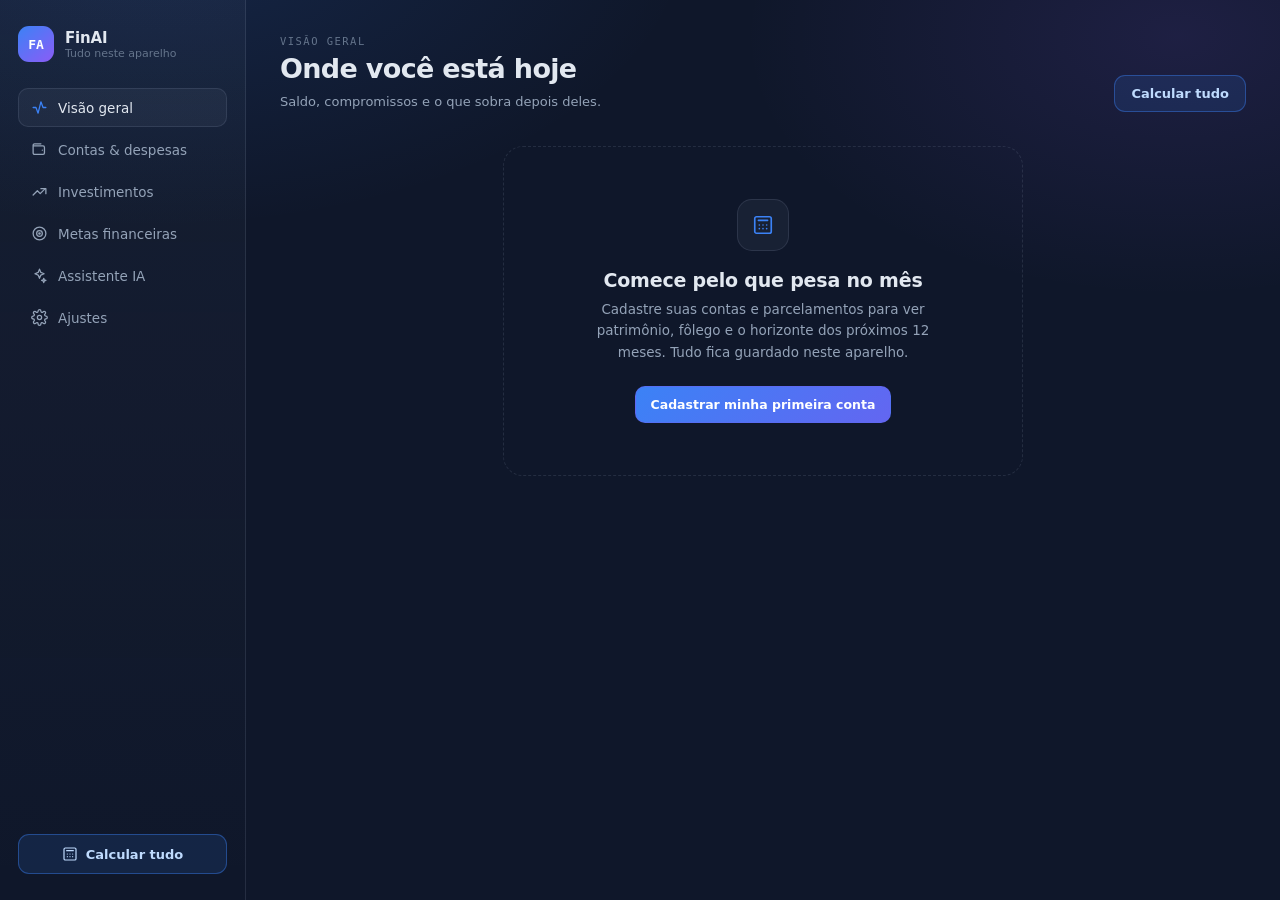
<file: docs/index.html>
<!DOCTYPE html>
<html lang="pt-BR">
<head>
<meta charset="utf-8">
<meta name="viewport" content="width=device-width, initial-scale=1, viewport-fit=cover">
<meta name="theme-color" content="#0F172A">
<meta name="mobile-web-app-capable" content="yes">
<meta name="apple-mobile-web-app-status-bar-style" content="black-translucent">
<title>FinAI · Finanças pessoais</title>
<style>
:root{
  --fundo:#0F172A; --vidro:rgba(148,163,184,.075); --vidro-2:rgba(148,163,184,.035);
  --borda:rgba(148,163,184,.16);
  --mint:#10B981; --azul:#3B82F6; --violeta:#8B5CF6; --rosa:#F43F5E;
  --texto:#E2E8F0; --fraco:#94A3B8; --fraco-2:#64748B;
  --mono:ui-monospace,"SF Mono",Menlo,"Roboto Mono",monospace;
  --sans:system-ui,-apple-system,"Segoe UI",Roboto,sans-serif;
}
*{box-sizing:border-box;-webkit-tap-highlight-color:transparent}
html,body{margin:0;padding:0}
body{
  min-height:100vh; font-family:var(--sans); color:var(--texto); -webkit-font-smoothing:antialiased;
  background:
    radial-gradient(900px 500px at 12% -8%, rgba(59,130,246,.14), transparent 60%),
    radial-gradient(700px 420px at 92% 4%, rgba(139,92,246,.12), transparent 62%),
    var(--fundo);
  background-attachment:fixed;
  display:flex;
}
button,input,textarea,select{font-family:inherit}
button:focus-visible,input:focus-visible,textarea:focus-visible{outline:2px solid var(--azul);outline-offset:2px}

/* nav lateral */
.nav{width:246px;flex:0 0 246px;padding:26px 18px;border-right:1px solid var(--borda);
  background:linear-gradient(180deg,rgba(148,163,184,.05),transparent);display:flex;flex-direction:column;gap:26px;
  position:sticky;top:0;height:100vh}
.marca{display:flex;align-items:center;gap:11px}
.marca-selo{width:36px;height:36px;border-radius:11px;display:grid;place-items:center;
  background:linear-gradient(140deg,var(--azul),var(--violeta));font:600 13px/1 var(--mono);color:#fff}
.marca strong{display:block;font-size:15px;letter-spacing:-.01em}
.marca span{display:block;font-size:11px;color:var(--fraco-2)}
.nav nav{display:flex;flex-direction:column;gap:3px}
.nav-item{display:flex;align-items:center;gap:10px;padding:10px 12px;border-radius:10px;border:1px solid transparent;
  background:none;color:var(--fraco);font:500 13.5px var(--sans);cursor:pointer;text-align:left;transition:background .16s,color .16s}
.nav-item:hover{background:var(--vidro-2);color:var(--texto)}
.nav-item.ativo{background:var(--vidro);border-color:var(--borda);color:var(--texto)}
.nav-item.ativo svg{color:var(--azul)}
.btn-calc{margin-top:auto;display:flex;align-items:center;justify-content:center;gap:8px;padding:11px;
  border-radius:11px;border:1px solid rgba(59,130,246,.42);background:rgba(59,130,246,.13);color:#BFDBFE;
  font:600 13px var(--sans);cursor:pointer}
.btn-calc:hover{background:rgba(59,130,246,.22)}

/* conteúdo */
.conteudo{flex:1;padding:34px 34px 90px;min-width:0}
.topo{display:flex;justify-content:space-between;align-items:flex-end;gap:20px;margin-bottom:26px}
.topo .btn-calc{margin:0;padding:10px 16px}
h1{margin:4px 0 6px;font-size:27px;font-weight:600;letter-spacing:-.025em}
h2{margin:2px 0 0;font-size:15px;font-weight:600;letter-spacing:-.01em}
.eyebrow{margin:0;font:500 10.5px/1.4 var(--mono);text-transform:uppercase;letter-spacing:.14em;color:var(--fraco-2)}
.sub{margin:8px 0 0;font-size:13px;line-height:1.55;color:var(--fraco)}

.grade{display:grid;grid-template-columns:repeat(3,1fr);gap:16px;align-items:start}
.cartao{background:linear-gradient(155deg,var(--vidro),var(--vidro-2));border:1px solid var(--borda);
  border-radius:18px;padding:20px 22px;backdrop-filter:blur(14px)}
.cartao.largo{grid-column:1/-1}
.cartao.destaque{grid-column:span 2}
.cabec-linha{display:flex;justify-content:space-between;align-items:flex-start;gap:16px;margin-bottom:16px}

.numero-gigante{font:600 40px/1.1 var(--mono);letter-spacing:-.035em;margin:10px 0 0;font-variant-numeric:tabular-nums}
.numero-medio{font:600 25px/1.2 var(--mono);letter-spacing:-.03em;margin:8px 0 0;font-variant-numeric:tabular-nums}
.numero-medio small{font-size:12px;letter-spacing:0;color:var(--fraco-2);margin-left:6px;font-weight:500}
.mono{font-family:var(--mono);font-variant-numeric:tabular-nums;font-size:13px}
.mono.forte{font-weight:600;color:var(--texto)}
.mint{color:var(--mint)}.rosa{color:var(--rosa)}.azul{color:var(--azul)}

.fita{display:flex;height:9px;border-radius:99px;overflow:hidden;margin:20px 0 12px;background:rgba(148,163,184,.1)}
.fita-seg{transition:width .7s cubic-bezier(.22,1,.36,1)}
.fita-seg.mint{background:var(--mint)}.fita-seg.azul{background:var(--azul)}.fita-seg.rosa{background:var(--rosa)}
.legenda{display:flex;flex-wrap:wrap;gap:16px;font:400 12px var(--sans);color:var(--fraco)}
.pt{display:inline-block;width:7px;height:7px;border-radius:99px;margin-right:6px}
.pt.mint{background:var(--mint)}.pt.azul{background:var(--azul)}.pt.rosa{background:var(--rosa)}

.horizonte{display:flex;gap:8px;align-items:flex-end;height:180px;margin:6px 0 14px}
.hz-col{flex:1;display:flex;flex-direction:column;align-items:center;height:100%}
.hz-valor{font:500 10px var(--mono);color:var(--fraco-2);height:14px}
.hz-trilho{flex:1;width:100%;display:flex;align-items:flex-end;background:rgba(148,163,184,.06);border-radius:7px 7px 3px 3px}
.hz-barra{width:100%;border-radius:7px 7px 3px 3px;min-height:2px;transform-origin:bottom;
  background:linear-gradient(180deg,rgba(59,130,246,.95),rgba(139,92,246,.55));animation:sobe .6s cubic-bezier(.22,1,.36,1) backwards}
@keyframes sobe{from{transform:scaleY(0)}to{transform:scaleY(1)}}
.hz-rot{font:400 10px var(--mono);color:var(--fraco-2);margin-top:8px}
.tag{font:500 10.5px var(--mono);text-transform:uppercase;letter-spacing:.1em;color:var(--fraco);
  border:1px solid var(--borda);padding:5px 9px;border-radius:99px;white-space:nowrap}

.trilho{height:7px;border-radius:99px;background:rgba(148,163,184,.12);overflow:hidden;margin:10px 0}
.trilho.fino{height:5px}
.preenche{height:100%;border-radius:99px;transition:width .55s cubic-bezier(.22,1,.36,1)}
.preenche.violeta{background:linear-gradient(90deg,var(--violeta),#A78BFA)}
.preenche.azul{background:linear-gradient(90deg,var(--azul),#60A5FA)}

.lista-metas{display:flex;flex-direction:column;gap:14px;margin-top:14px}
.meta-cab{display:flex;justify-content:space-between;align-items:center;gap:12px;font-size:13.5px}
.meta-cab em{color:var(--fraco-2);font-style:normal}
.folego.alerta{border-color:rgba(244,63,94,.35)}
.aviso{display:flex;align-items:center;gap:8px;margin-top:14px;padding:9px 11px;border-radius:10px;
  background:rgba(244,63,94,.1);border:1px solid rgba(244,63,94,.28);color:#FDA4AF;font-size:12.5px}
.aviso svg{flex:0 0 auto}
.ok{background:rgba(16,185,129,.1);border-color:rgba(16,185,129,.28);color:#6EE7B7}

.lista-contas{display:flex;flex-direction:column;gap:2px;margin:16px 0}
.conta-linha{display:grid;grid-template-columns:30px 1fr auto 28px;align-items:center;gap:10px;padding:9px 0;
  border-bottom:1px solid rgba(148,163,184,.09)}
.conta-ico{width:30px;height:30px;border-radius:9px;display:grid;place-items:center;background:var(--vidro);color:var(--fraco)}
.conta-txt strong{display:block;font-size:13.5px;font-weight:500}
.conta-txt span{font-size:11.5px;color:var(--fraco-2)}
.tabela{display:flex;flex-direction:column;gap:12px}
.despesa{border:1px solid var(--borda);border-radius:14px;padding:15px 16px;background:var(--vidro-2)}
.despesa-topo{display:flex;justify-content:space-between;align-items:flex-start;gap:14px}
.despesa-topo strong{font-size:14px;font-weight:500}
.categoria{display:block;font:400 11.5px var(--sans);color:var(--fraco-2);margin-top:2px}
.despesa-valor{text-align:right}
.despesa-valor em{display:block;font:400 10.5px var(--sans);font-style:normal;color:var(--fraco-2);margin-top:2px}
.despesa-meta{display:flex;align-items:center;gap:12px;font-size:12px;color:var(--fraco);flex-wrap:wrap}
.stepper{margin-left:auto;display:flex;gap:4px}
.stepper button{width:28px;height:28px;border-radius:8px;border:1px solid var(--borda);background:var(--vidro);
  color:var(--fraco);cursor:pointer;display:grid;place-items:center;font-size:14px;line-height:1}
.stepper button:hover{color:var(--mint);border-color:rgba(16,185,129,.4)}
.docs{display:flex;flex-wrap:wrap;align-items:center;gap:7px;margin-top:13px}
.chip{display:inline-flex;align-items:center;gap:6px;padding:6px 10px;border-radius:99px;cursor:pointer;
  border:1px solid var(--borda);background:var(--vidro);color:var(--fraco);font:400 11.5px var(--sans)}
.chip:hover{color:var(--texto)}
.chip.anexar{border-style:dashed}
.chip input{display:none}
.chip-x{color:var(--fraco-2);font-size:15px;line-height:1;padding:0 2px}
.chip-x:hover{color:var(--rosa)}
.icone{background:none;border:none;color:var(--fraco-2);cursor:pointer;padding:6px;border-radius:7px;display:inline-grid;place-items:center}
.icone:hover{color:var(--rosa);background:rgba(244,63,94,.1)}
.icone.recuo{margin-left:auto}
.inv-linha,.sug-linha{display:grid;grid-template-columns:1fr auto auto 30px;align-items:center;gap:12px;
  padding:12px 14px;border:1px solid var(--borda);border-radius:12px;background:var(--vidro-2)}
.inv-linha strong,.sug-linha strong{font-size:13.5px;font-weight:500}
.pill{padding:3px 9px;border-radius:99px;font-size:12px}
.pill.up{background:rgba(16,185,129,.13);color:var(--mint)}
.pill.down{background:rgba(244,63,94,.13);color:var(--rosa)}
.meta-card{border:1px solid var(--borda);border-radius:14px;padding:16px;background:var(--vidro-2)}
.meta-rodape{display:flex;gap:16px;align-items:center;font-size:12px;color:var(--fraco);flex-wrap:wrap}
.aporte{display:flex;align-items:center;gap:10px;margin-top:12px}
.aporte input{width:130px}
.dica{font-size:11px;color:var(--fraco-2)}

input,textarea{background:rgba(15,23,42,.55);border:1px solid var(--borda);border-radius:10px;
  padding:10px 11px;color:var(--texto);font:400 13px var(--sans);width:100%}
input::placeholder,textarea::placeholder{color:var(--fraco-2)}
.form-inline{display:grid;grid-template-columns:1.4fr 1fr 1fr auto;gap:8px;margin-top:14px}
.form-inline.quatro{grid-template-columns:1.3fr 1fr 1fr 1fr auto}
.campos{display:grid;grid-template-columns:1fr 1fr;gap:13px}
.campo{display:flex;flex-direction:column;gap:6px}
.campo span{font:500 10.5px var(--mono);text-transform:uppercase;letter-spacing:.12em;color:var(--fraco-2)}
.campo em{font:400 11px var(--sans);font-style:normal;color:var(--fraco-2)}
.campo.cheio{grid-column:1/-1}
.btn-primario,.btn-secundario{display:inline-flex;align-items:center;justify-content:center;gap:7px;
  padding:10px 15px;border-radius:10px;font:600 12.5px var(--sans);cursor:pointer;white-space:nowrap;text-decoration:none}
.btn-primario{background:linear-gradient(135deg,var(--azul),#6366F1);border:1px solid rgba(99,102,241,.6);color:#fff}
.btn-primario:hover{filter:brightness(1.1)}
.btn-primario:disabled,.btn-secundario:disabled{opacity:.55;cursor:default;filter:none}
.btn-secundario{background:var(--vidro);border:1px solid var(--borda);color:var(--texto)}
.btn-secundario:hover{background:rgba(148,163,184,.14)}
.btn-perigo{background:rgba(244,63,94,.12);border:1px solid rgba(244,63,94,.35);color:#FDA4AF}
.link{background:none;border:none;color:var(--azul);font:500 12.5px var(--sans);cursor:pointer;padding:0;
  margin-top:12px;display:inline-flex;align-items:center;gap:5px}
.mini-stats{display:flex;gap:26px;margin-top:18px}
.mini-stats span{display:block;margin-bottom:4px}

.nota{min-height:130px;margin-top:14px;resize:vertical;line-height:1.6}
.acoes-ia{display:flex;flex-wrap:wrap;gap:9px;margin-top:13px}
.analise{border-color:rgba(59,130,246,.3)}
.md h3{font-size:14.5px;margin:16px 0 6px;letter-spacing:-.01em}
.md h4{font-size:13px;margin:14px 0 5px;color:var(--fraco)}
.md p{font-size:13.5px;line-height:1.62;color:#CBD5E1;margin:8px 0}
.md ul{margin:8px 0;padding-left:18px}
.md li{font-size:13.5px;line-height:1.6;color:#CBD5E1;margin:5px 0}
.md strong{color:var(--texto)}
.md code{font-family:var(--mono);font-size:12.5px;background:rgba(148,163,184,.12);padding:1px 5px;border-radius:5px}

.overlay{position:fixed;inset:0;background:rgba(2,6,23,.72);backdrop-filter:blur(4px);
  display:grid;place-items:center;padding:20px;z-index:60}
.modal{width:min(580px,100%);max-height:86vh;overflow:auto;background:#111C33;border:1px solid var(--borda);
  border-radius:18px;padding:22px}
.modal-topo{display:flex;justify-content:space-between;align-items:center;margin-bottom:18px}
.modal-topo h3{margin:0;font-size:16px;font-weight:600;letter-spacing:-.01em}
.modal-acoes{display:flex;justify-content:flex-end;gap:9px;margin-top:20px}
.bal-linha{display:flex;justify-content:space-between;padding:11px 0;border-bottom:1px solid rgba(148,163,184,.1);
  font-size:13.5px;color:var(--fraco)}
.bal-total{display:flex;justify-content:space-between;align-items:center;padding:16px 0 12px;font-size:14px}
.bal-total strong{font-size:22px;font-family:var(--mono);letter-spacing:-.03em}
.bal-notas{border-top:1px solid rgba(148,163,184,.1);padding-top:12px;display:flex;flex-direction:column;gap:6px}
.bal-notas p{margin:0;font-size:12.5px;color:var(--fraco)}
.doc-preview{width:100%;border-radius:12px;display:block}
.doc-pdf{display:flex;flex-direction:column;align-items:center;gap:12px;padding:26px;color:var(--fraco);text-align:center}

.vazio{border:1px dashed var(--borda);border-radius:20px;padding:52px 26px;text-align:center;max-width:520px;margin:34px auto}
.vazio-selo{width:52px;height:52px;border-radius:15px;display:grid;place-items:center;margin:0 auto 18px;
  background:var(--vidro);border:1px solid var(--borda);color:var(--azul)}
.vazio h2{font-size:19px;margin-bottom:8px}
.vazio p{font-size:13.5px;color:var(--fraco);line-height:1.6;margin:0 auto;max-width:380px}
.vazio-acoes{display:flex;gap:10px;justify-content:center;flex-wrap:wrap;margin-top:22px}
.toast{position:fixed;bottom:86px;left:50%;transform:translateX(-50%);background:#111C33;border:1px solid var(--borda);
  padding:11px 18px;border-radius:12px;font-size:13px;z-index:70;box-shadow:0 12px 34px rgba(0,0,0,.5);max-width:88vw;text-align:center}
.girar{animation:girar 1s linear infinite}
@keyframes girar{to{transform:rotate(360deg)}}
.pasta-status{display:flex;align-items:center;gap:10px;padding:12px 14px;border-radius:12px;background:var(--vidro-2);
  border:1px solid var(--borda);margin-top:14px;font-size:12.5px;color:var(--fraco);flex-wrap:wrap}
.pasta-status strong{color:var(--texto);font-family:var(--mono);font-size:12.5px}

.tabbar{display:none}
@media (max-width:980px){
  .grade{grid-template-columns:1fr 1fr}
  .cartao.destaque{grid-column:1/-1}
  .form-inline,.form-inline.quatro{grid-template-columns:1fr 1fr}
}
@media (max-width:720px){
  body{flex-direction:column}
  .nav{display:none}
  .conteudo{padding:20px 15px calc(96px + env(safe-area-inset-bottom))}
  .grade{grid-template-columns:1fr}
  .campos{grid-template-columns:1fr}
  .form-inline,.form-inline.quatro{grid-template-columns:1fr}
  h1{font-size:22px}
  .numero-gigante{font-size:31px}
  .mobile-hide{display:none}
  .horizonte{height:150px;gap:5px}
  .hz-valor{display:none}
  .inv-linha,.sug-linha{grid-template-columns:1fr auto;row-gap:8px}
  .tabbar{display:flex;position:fixed;bottom:0;left:0;right:0;z-index:50;background:rgba(11,17,32,.94);
    backdrop-filter:blur(14px);border-top:1px solid var(--borda);padding:9px 6px calc(12px + env(safe-area-inset-bottom))}
  .tabbar button{flex:1;background:none;border:none;color:var(--fraco-2);padding:8px;cursor:pointer}
  .tabbar button.ativo{color:var(--azul)}
}
@media (prefers-reduced-motion:reduce){*{animation:none !important;transition:none !important}}
</style>
</head>
<body>
<aside class="nav">
  <div class="marca">
    <div class="marca-selo">FA</div>
    <div><strong>FinAI</strong><span>Tudo neste aparelho</span></div>
  </div>
  <nav id="menu"></nav>
  <button class="btn-calc" data-act="balanco">${''}</button>
</aside>
<main class="conteudo">
  <header class="topo">
    <div>
      <p class="eyebrow" id="eyebrow"></p>
      <h1 id="titulo"></h1>
      <p class="sub" id="subtitulo"></p>
    </div>
    <button class="btn-calc mobile-hide" data-act="balanco">Calcular tudo</button>
  </header>
  <div id="painel"></div>
</main>
<nav class="tabbar" id="tabbar"></nav>
<div id="modais"></div>
<div id="toasts"></div>

<script>
/* =================================================================
   FinAI — app local. Nenhum dado sai deste aparelho, exceto o texto
   enviado à IA quando você aperta "Analisar" (e só se configurar uma chave).
   ================================================================= */

/* ---------- ícones ---------- */
const ICONES = {
  visao:'M3 12h4l3 8 4-16 3 8h4',
  contas:'M3 7h14a2 2 0 0 1 2 2v8a2 2 0 0 1-2 2H5a2 2 0 0 1-2-2V7zm0 0V6a2 2 0 0 1 2-2h9M16 13h.01',
  inv:'M3 17l6-6 4 4 7-7M14 8h7v7',
  metas:'M12 21a9 9 0 1 0 0-18 9 9 0 0 0 0 18zm0-5a4 4 0 1 0 0-8 4 4 0 0 0 0 8zm0-3a1 1 0 1 0 0-2 1 1 0 0 0 0 2z',
  ia:'M12 3l1.9 4.6L18.5 9.5l-4.6 1.9L12 16l-1.9-4.6L5.5 9.5l4.6-1.9L12 3zM18 16l.8 2.2L21 19l-2.2.8L18 22l-.8-2.2L15 19l2.2-.8L18 16z',
  cfg:'M12 15a3 3 0 1 0 0-6 3 3 0 0 0 0 6zM19.4 15a1.7 1.7 0 0 0 .3 1.9l.1.1a2 2 0 1 1-2.8 2.8l-.1-.1a1.7 1.7 0 0 0-2.9 1.2v.1a2 2 0 1 1-4 0v-.2a1.7 1.7 0 0 0-2.9-1.1l-.1.1a2 2 0 1 1-2.8-2.8l.1-.1a1.7 1.7 0 0 0-1.2-2.9H3a2 2 0 1 1 0-4h.2a1.7 1.7 0 0 0 1.1-2.9l-.1-.1a2 2 0 1 1 2.8-2.8l.1.1a1.7 1.7 0 0 0 2.9-1.2V3a2 2 0 1 1 4 0v.2a1.7 1.7 0 0 0 2.9 1.1l.1-.1a2 2 0 1 1 2.8 2.8l-.1.1a1.7 1.7 0 0 0 1.2 2.9H21a2 2 0 1 1 0 4h-.2a1.7 1.7 0 0 0-1.4 1z',
  mais:'M12 5v14M5 12h14',
  lixo:'M4 7h16M10 11v6M14 11v6M5 7l1 13h12l1-13M9 7V4h6v3',
  clipe:'M21 12.8l-8.5 8.4a5 5 0 0 1-7-7l8.4-8.5a3.3 3.3 0 1 1 4.7 4.7l-8.5 8.4a1.7 1.7 0 0 1-2.3-2.3l7.8-7.8',
  check:'M4 12l5 5L20 6',
  x:'M6 6l12 12M18 6L6 18',
  banco:'M3 10h18M5 10v9M19 10v9M9 10v9M15 10v9M3 19h18M12 3l9 5H3l9-5z',
  arquivo:'M14 3H7a2 2 0 0 0-2 2v14a2 2 0 0 0 2 2h10a2 2 0 0 0 2-2V8l-5-5zm0 0v5h5',
  pasta:'M3 7a2 2 0 0 1 2-2h4l2 2h8a2 2 0 0 1 2 2v9a2 2 0 0 1-2 2H5a2 2 0 0 1-2-2V7z',
  alerta:'M12 9v4m0 4h.01M10.3 3.9L1.8 18a2 2 0 0 0 1.7 3h17a2 2 0 0 0 1.7-3L13.7 3.9a2 2 0 0 0-3.4 0z',
  calc:'M5 3h14a2 2 0 0 1 2 2v14a2 2 0 0 1-2 2H5a2 2 0 0 1-2-2V5a2 2 0 0 1 2-2zm2 4h10M8 12h.01M12 12h.01M16 12h.01M8 16h.01M12 16h.01M16 16h.01',
  seta:'M5 12h14M13 6l6 6-6 6',
  baixar:'M12 3v12m0 0l-4-4m4 4l4-4M4 19h16'
};
const ico = (n,s=16)=>'<svg width="'+s+'" height="'+s+'" viewBox="0 0 24 24" fill="none" stroke="currentColor" stroke-width="1.8" stroke-linecap="round" stroke-linejoin="round">'+ICONES[n].split('M').filter(Boolean).map(d=>'<path d="M'+d+'"/>').join('')+'</svg>';

/* ---------- utilidades ---------- */
const esc = s => String(s??'').replace(/[&<>"']/g,c=>({'&':'&amp;','<':'&lt;','>':'&gt;','"':'&quot;',"'":'&#39;'}[c]));
const brl = n => (Number(n)||0).toLocaleString('pt-BR',{style:'currency',currency:'BRL'});
const brlCurto = n => { const v=Number(n)||0; return Math.abs(v)>=1000 ? 'R$ '+(v/1000).toFixed(1).replace('.',',')+'k' : 'R$ '+v.toFixed(0); };
const uid = () => Date.now().toString(36)+Math.random().toString(36).slice(2,7);
const num = v => { if(typeof v==='number') return v; const s=String(v??'').replace(/\./g,'').replace(',','.').replace(/[^\d.-]/g,''); const n=parseFloat(s); return isNaN(n)?0:n; };
const hojeMes = () => { const d=new Date(); return d.getFullYear()+'-'+String(d.getMonth()+1).padStart(2,'0'); };
const mesIdx = ym => { const [a,m]=String(ym||hojeMes()).split('-').map(Number); return a*12+(m-1); };
const rotMes = i => ['jan','fev','mar','abr','mai','jun','jul','ago','set','out','nov','dez'][i%12]+'/'+String(Math.floor(i/12)).slice(2);

/* ---------- IndexedDB (armazenamento do aparelho) ---------- */
const IDB = {
  db:null,
  abrir(){
    return new Promise((ok,err)=>{
      const r = indexedDB.open('finai',1);
      r.onupgradeneeded = e => { const d=e.target.result; if(!d.objectStoreNames.contains('kv')) d.createObjectStore('kv'); if(!d.objectStoreNames.contains('docs')) d.createObjectStore('docs'); };
      r.onsuccess = e => { IDB.db=e.target.result; ok(); };
      r.onerror = () => err(new Error('Não foi possível abrir o armazenamento do aparelho'));
    });
  },
  op(loja,modo,fn){
    return new Promise((ok,err)=>{
      const t = IDB.db.transaction(loja,modo); const s = t.objectStore(loja); const req = fn(s);
      req.onsuccess = () => ok(req.result); req.onerror = () => err(req.error);
    });
  },
  get:(l,k)=>IDB.op(l,'readonly',s=>s.get(k)),
  set:(l,k,v)=>IDB.op(l,'readwrite',s=>s.put(v,k)),
  del:(l,k)=>IDB.op(l,'readwrite',s=>s.delete(k)),
  limpar:l=>IDB.op(l,'readwrite',s=>s.clear())
};

/* ---------- estado ---------- */
/* ATENÇÃO: a chave abaixo está legível para qualquer pessoa que abra este arquivo
   ou o código-fonte da página. Só mantenha assim enquanto o arquivo ficar restrito
   ao seu aparelho. Ao publicar em qualquer URL pública, apague esta linha e use o
   campo "Proxy" em Ajustes. */
const CHAVE_PADRAO = 'REMOVED_API_KEY';

let S = { contas:[], despesas:[], investimentos:[], metas:[], nota:'', analises:[],
          cfg:{ endpoint:'https://api.groq.com/openai/v1/chat/completions', modelo:'llama-3.3-70b-versatile', chave:CHAVE_PADRAO } };
let vista = 'visao';
let pasta = null;          // FileSystemDirectoryHandle
let pastaOk = false;
let salvarTimer = null;

const salvar = () => { clearTimeout(salvarTimer); salvarTimer = setTimeout(()=>IDB.set('kv','dados',JSON.parse(JSON.stringify(S))),350); };
const mutar = fn => { fn(S); salvar(); render(); };

/* ---------- cálculos ---------- */
function calcular(){
  const saldo = S.contas.reduce((a,c)=>a+num(c.saldo),0);
  const atual = S.investimentos.reduce((a,i)=>a+num(i.atual),0);
  const aplicado = S.investimentos.reduce((a,i)=>a+num(i.aplicado),0);
  let divida=0, mensal=0;
  S.despesas.forEach(d=>{
    const vp=num(d.valorParcela), t=+d.parcelasTotal||0, p=+d.parcelasPagas||0;
    if(t>0){ divida += vp*Math.max(0,t-p); if(p<t) mensal+=vp; } else mensal+=vp;
  });
  const base = mesIdx(hojeMes());
  const horizonte = Array.from({length:12},(_,k)=>{
    const alvo=base+k; let v=0;
    S.despesas.forEach(d=>{
      const vp=num(d.valorParcela), t=+d.parcelasTotal||0, p=+d.parcelasPagas||0;
      if(t>0){ const n = alvo - mesIdx(d.primeira) + 1; if(n>p && n<=t) v+=vp; } else v+=vp;
    });
    return {rot:rotMes(alvo), valor:v};
  });
  return { saldo, atual, aplicado, rendimento:atual-aplicado, divida, mensal, horizonte,
           patrimonio:saldo+atual-divida, folego: mensal>0 ? saldo/mensal : null,
           metaAlvo:S.metas.reduce((a,m)=>a+num(m.alvo),0), metaAcum:S.metas.reduce((a,m)=>a+num(m.acumulado),0) };
}

/* ---------- pasta de comprovantes ---------- */
const suportaPasta = () => typeof window.showDirectoryPicker === 'function';

async function escolherPasta(){
  if(!suportaPasta()){ avisar('Este navegador não permite escolher pasta. Os comprovantes ficam guardados dentro do app, no aparelho.'); return; }
  try{
    const h = await window.showDirectoryPicker({ mode:'readwrite', id:'finai-comprovantes' });
    pasta = h; pastaOk = true;
    await IDB.set('kv','pasta',h);
    avisar('Pasta conectada: '+h.name); render();
  }catch(e){ if(e.name!=='AbortError') avisar('Não foi possível abrir a pasta.'); }
}
async function reconectarPasta(){
  if(!pasta) return false;
  const p = await pasta.requestPermission({mode:'readwrite'});
  pastaOk = p==='granted';
  if(pastaOk) avisar('Pasta reconectada'); render();
  return pastaOk;
}
async function recuperarPasta(){
  try{
    const h = await IDB.get('kv','pasta');
    if(!h) return;
    pasta = h;
    pastaOk = (await h.queryPermission({mode:'readwrite'})) === 'granted';
  }catch(e){}
}
async function gravarNaPasta(nome, blob){
  const fh = await pasta.getFileHandle(nome,{create:true});
  const w = await fh.createWritable();
  await w.write(blob); await w.close();
}

/* ---------- comprovantes ---------- */
async function anexar(despesaId, file){
  if(!file) return;
  if(file.size > 8*1024*1024){ avisar('Arquivo acima de 8 MB. Comprima antes de anexar.'); return; }
  const id = uid();
  const ext = (file.name.match(/\.[a-z0-9]+$/i)||[''])[0] || (file.type==='application/pdf'?'.pdf':'.jpg');
  const limpo = (S.despesas.find(d=>d.id===despesaId)?.nome||'comprovante').toLowerCase().normalize('NFD').replace(/[\u0300-\u036f]/g,'').replace(/[^a-z0-9]+/g,'-').slice(0,28);
  const nomeArq = limpo+'-'+new Date().toISOString().slice(0,10)+'-'+id.slice(-4)+ext;
  let onde = 'app';
  try{
    if(pasta && pastaOk){ await gravarNaPasta(nomeArq, file); onde='pasta'; }
    else { await IDB.set('docs', id, file); }
  }catch(e){ await IDB.set('docs', id, file); onde='app'; avisar('Não consegui gravar na pasta. Guardei dentro do app.'); }
  mutar(s=>{ const d = s.despesas.find(x=>x.id===despesaId); d.docs=d.docs||[]; d.docs.push({id, nome:file.name, arquivo:nomeArq, tipo:file.type, onde}); });
  avisar(onde==='pasta' ? 'Salvo na pasta como '+nomeArq : 'Comprovante salvo no aparelho');
}
async function abrirDoc(despesaId, docId){
  const d = S.despesas.find(x=>x.id===despesaId); const f = (d.docs||[]).find(x=>x.id===docId);
  let blob = null;
  try{
    if(f.onde==='pasta'){
      if(!pastaOk && !(await reconectarPasta())) { avisar('Reconecte a pasta em Ajustes para ver este arquivo.'); return; }
      blob = await (await pasta.getFileHandle(f.arquivo)).getFile();
    } else blob = await IDB.get('docs', f.id);
  }catch(e){ avisar('Arquivo não encontrado. Ele pode ter sido movido ou renomeado na pasta.'); return; }
  if(!blob){ avisar('Arquivo não encontrado.'); return; }
  const url = URL.createObjectURL(blob);
  modal(esc(f.nome), (f.tipo||'').startsWith('image/')
    ? '<img class="doc-preview" src="'+url+'" alt="">'
    : '<div class="doc-pdf">'+ico('arquivo',30)+'<p>Comprovante em PDF.</p><a class="btn-secundario" href="'+url+'" download="'+esc(f.nome)+'">'+ico('baixar',14)+' Abrir / baixar</a></div>');
}
async function removerDoc(despesaId, docId){
  const d = S.despesas.find(x=>x.id===despesaId); const f=(d.docs||[]).find(x=>x.id===docId);
  try{ if(f.onde==='pasta' && pasta && pastaOk) await pasta.removeEntry(f.arquivo); else await IDB.del('docs', f.id); }catch(e){}
  mutar(s=>{ const x=s.despesas.find(y=>y.id===despesaId); x.docs=(x.docs||[]).filter(y=>y.id!==docId); });
}

/* ---------- backup ---------- */
async function exportarBackup(){
  const dados = JSON.stringify({versao:1, exportadoEm:new Date().toISOString(), dados:{...S, cfg:{...S.cfg, chave:''}}}, null, 2);
  const blob = new Blob([dados],{type:'application/json'});
  const nome = 'finai-backup-'+new Date().toISOString().slice(0,10)+'.json';
  if(pasta && pastaOk){ try{ await gravarNaPasta(nome, blob); avisar('Backup gravado na pasta'); return; }catch(e){} }
  const a = document.createElement('a'); a.href=URL.createObjectURL(blob); a.download=nome; a.click();
  avisar('Backup baixado');
}
async function importarBackup(file){
  try{
    const txt = await file.text(); const j = JSON.parse(txt);
    const d = j.dados||j;
    S = { ...S, ...d, cfg:{...S.cfg, ...(d.cfg||{}), chave:S.cfg.chave} };
    salvar(); render(); avisar('Backup restaurado');
  }catch(e){ avisar('Arquivo de backup inválido'); }
}

/* ---------- IA ---------- */
const SYSTEM_FINAI = `Você é o FinAI, um assistente financeiro pessoal de elite.
Sua missão é analisar as anotações do usuário, comparar com o saldo de contas, parcelas pendentes e investimentos cadastrados, e fornecer conselhos práticos e diretos.

Diretrizes:
1. Identifique riscos de endividamento baseado nas parcelas restantes.
2. Sugira a categoria e impacto financeiro ao identificar novos gastos em texto.
3. Forneça dicas estratégicas de realocação de lucros.
4. Responda em Markdown claro e estruturado, em português do Brasil.
Seja específico com números. Não invente dados fora do resumo enviado. Máximo 400 palavras.`;

async function ia(system, user){
  const c = S.cfg;
  if(!c.chave) throw new Error('Configure a chave da IA em Ajustes.');
  const r = await fetch(c.endpoint,{method:'POST',
    headers:{'Content-Type':'application/json','Authorization':'Bearer '+c.chave},
    body:JSON.stringify({
      model:c.modelo, temperature:0.3, max_tokens:1200,
      messages:[{role:'system',content:system},{role:'user',content:user}]
    })});
  if(!r.ok) throw new Error('A IA respondeu com erro '+r.status+(r.status===401?' — chave inválida.':''));
  const j = await r.json();
  const txt = j?.choices?.[0]?.message?.content ?? j?.resposta ?? j?.output ?? j?.text;
  if(!txt) throw new Error('Resposta da IA em formato inesperado.');
  return String(txt).trim();
}
function resumoParaIA(c){
  return JSON.stringify({
    saldoEmConta:c.saldo, compromissoMensal:c.mensal, totalAindaAPagar:c.divida,
    mesesDeFolego: c.folego===null?null:+c.folego.toFixed(1),
    investimentos:S.investimentos.map(i=>({nome:i.nome,tipo:i.tipo,aplicado:num(i.aplicado),atual:num(i.atual)})),
    parcelamentos:S.despesas.map(d=>({nome:d.nome,categoria:d.categoria,valorParcela:num(d.valorParcela),pagas:+d.parcelasPagas||0,total:+d.parcelasTotal||0})),
    metas:S.metas.map(m=>({nome:m.nome,alvo:num(m.alvo),acumulado:num(m.acumulado),prazo:m.prazo})),
    proximos12Meses:c.horizonte.map(h=>({mes:h.rot,comprometido:+h.valor.toFixed(2)}))
  },null,1);
}
function markdown(t){
  const linhas = esc(t).split('\n'); let out=[], li=[];
  const fecha=()=>{ if(li.length){ out.push('<ul>'+li.map(x=>'<li>'+x+'</li>').join('')+'</ul>'); li=[]; } };
  const inl = s => s.replace(/\*\*([^*]+)\*\*/g,'<strong>$1</strong>').replace(/`([^`]+)`/g,'<code>$1</code>');
  linhas.forEach(l=>{ const t2=l.trim();
    if(/^#{1,6}\s/.test(t2)){ fecha(); const n=t2.match(/^#+/)[0].length; const T=n<=2?'h3':'h4'; out.push('<'+T+'>'+inl(t2.replace(/^#+\s/,''))+'</'+T+'>'); }
    else if(/^[-*•]\s/.test(t2)) li.push(inl(t2.replace(/^[-*•]\s/,'')));
    else if(/^\d+[.)]\s/.test(t2)) li.push(inl(t2.replace(/^\d+[.)]\s/,'')));
    else if(!t2) fecha();
    else { fecha(); out.push('<p>'+inl(t2)+'</p>'); }
  });
  fecha(); return '<div class="md">'+out.join('')+'</div>';
}

/* ---------- interface: avisos e modais ---------- */
function avisar(msg){
  const d=document.createElement('div'); d.className='toast'; d.textContent=msg;
  document.getElementById('toasts').appendChild(d);
  setTimeout(()=>d.remove(),3200);
}
function modal(titulo, corpo, acoes){
  document.getElementById('modais').innerHTML =
    '<div class="overlay" data-act="fechar-modal"><div class="modal" data-stop><div class="modal-topo"><h3>'+titulo+
    '</h3><button class="icone" data-act="fechar-modal">'+ico('x')+'</button></div>'+corpo+
    (acoes?'<div class="modal-acoes">'+acoes+'</div>':'')+'</div></div>';
}
const fecharModal = () => document.getElementById('modais').innerHTML='';

/* ---------- telas ---------- */
const TELAS = {
  visao:{nome:'Visão geral',icone:'visao',titulo:'Onde você está hoje',sub:'Saldo, compromissos e o que sobra depois deles.'},
  contas:{nome:'Contas & despesas',icone:'contas',titulo:'Contas & despesas',sub:'Saldos, parcelamentos em aberto e comprovantes.'},
  inv:{nome:'Investimentos',icone:'inv',titulo:'Investimentos',sub:'Quanto entrou, quanto vale hoje, quanto rendeu.'},
  metas:{nome:'Metas financeiras',icone:'metas',titulo:'Metas financeiras',sub:'O que você está construindo e o quanto falta.'},
  ia:{nome:'Assistente IA',icone:'ia',titulo:'Assistente IA',sub:'Escreva o que aconteceu. O FinAI cruza com seus números.'},
  cfg:{nome:'Ajustes',icone:'cfg',titulo:'Ajustes',sub:'Pasta dos comprovantes, backup e chave da IA.'}
};

function telaVisao(c){
  const total = Math.max(1, c.saldo + c.atual + c.divida);
  const pico = Math.max(1, ...c.horizonte.map(h=>h.valor));
  const risco = c.folego!==null && c.folego<3;
  return `
  <div class="grade">
    <section class="cartao destaque">
      <p class="eyebrow">Patrimônio líquido</p>
      <div class="numero-gigante" style="color:${c.patrimonio>=0?'var(--mint)':'var(--rosa)'}">${brl(c.patrimonio)}</div>
      <p class="sub">Saldo em conta e investimentos, menos tudo o que ainda falta pagar.</p>
      <div class="fita">
        <div class="fita-seg mint" style="width:${c.saldo/total*100}%"></div>
        <div class="fita-seg azul" style="width:${c.atual/total*100}%"></div>
        <div class="fita-seg rosa" style="width:${c.divida/total*100}%"></div>
      </div>
      <div class="legenda">
        <span><i class="pt mint"></i>Em conta ${brl(c.saldo)}</span>
        <span><i class="pt azul"></i>Investido ${brl(c.atual)}</span>
        <span><i class="pt rosa"></i>A pagar ${brl(c.divida)}</span>
      </div>
    </section>

    <section class="cartao folego${risco?' alerta':''}">
      <p class="eyebrow">Fôlego</p>
      <div class="numero-medio">${c.folego===null?'—':c.folego.toFixed(1)}<small>meses</small></div>
      <p class="sub">${c.mensal>0?`Seu saldo cobre ${c.folego.toFixed(1)} meses de ${brl(c.mensal)} em compromissos.`:'Nenhum compromisso mensal cadastrado.'}</p>
      ${risco?`<div class="aviso">${ico('alerta',14)} Menos de 3 meses de cobertura. Evite novos parcelamentos.</div>`:''}
    </section>

    <section class="cartao">
      <p class="eyebrow">Rendimento acumulado</p>
      <div class="numero-medio" style="color:${c.rendimento>=0?'var(--mint)':'var(--rosa)'}">${c.rendimento>=0?'+':''}${brl(c.rendimento)}</div>
      <p class="sub">Sobre ${brl(c.aplicado)} aplicados.</p>
      <button class="link" data-act="ir" data-v="inv">Ver carteira ${ico('seta',13)}</button>
    </section>

    <section class="cartao largo">
      <div class="cabec-linha">
        <div><p class="eyebrow">Horizonte de parcelas</p><h2>O que os próximos 12 meses já têm reservado</h2></div>
        <span class="tag">pico ${brlCurto(pico)}</span>
      </div>
      <div class="horizonte">
        ${c.horizonte.map((h,i)=>`<div class="hz-col">
          <div class="hz-valor">${h.valor>0?brlCurto(h.valor):''}</div>
          <div class="hz-trilho"><div class="hz-barra" style="height:${h.valor/pico*100}%;animation-delay:${i*38}ms"></div></div>
          <div class="hz-rot">${h.rot}</div></div>`).join('')}
      </div>
      <p class="sub">Cada barra soma as parcelas que vencem naquele mês. Barras que caem mostram quando o compromisso alivia.</p>
    </section>

    <section class="cartao largo">
      <p class="eyebrow">Metas</p>
      ${S.metas.length===0
        ? '<p class="sub">Nenhuma meta cadastrada. <button class="link" data-act="ir" data-v="metas">Criar meta</button></p>'
        : '<div class="lista-metas">'+S.metas.map(m=>{
            const pc=Math.min(100,num(m.acumulado)/Math.max(1,num(m.alvo))*100);
            return `<div><div class="meta-cab"><strong>${esc(m.nome)}</strong><span class="mono">${brl(m.acumulado)} <em>/ ${brl(m.alvo)}</em></span></div>
              <div class="trilho"><div class="preenche violeta" style="width:${pc}%"></div></div></div>`;
          }).join('')+'</div>'}
    </section>
  </div>`;
}

function telaContas(c){
  return `
  <div class="grade">
    <section class="cartao">
      <p class="eyebrow">Saldos em conta</p>
      <div class="numero-medio mint">${brl(c.saldo)}</div>
      <div class="lista-contas">
        ${S.contas.map(x=>`<div class="conta-linha">
          <div class="conta-ico">${ico('banco',15)}</div>
          <div class="conta-txt"><strong>${esc(x.nome)}</strong><span>${esc(x.banco||'—')}</span></div>
          <span class="mono">${brl(x.saldo)}</span>
          <button class="icone" data-act="del-conta" data-id="${x.id}" aria-label="Remover">${ico('lixo',14)}</button>
        </div>`).join('') || '<p class="sub">Nenhuma conta cadastrada.</p>'}
      </div>
      <div class="form-inline">
        <input id="c-nome" placeholder="Nome da conta">
        <input id="c-banco" placeholder="Banco">
        <input id="c-saldo" placeholder="Saldo" inputmode="decimal">
        <button class="btn-secundario" data-act="add-conta">${ico('mais',15)} Adicionar</button>
      </div>
    </section>

    <section class="cartao">
      <p class="eyebrow">Compromisso mensal</p>
      <div class="numero-medio rosa">${brl(c.mensal)}</div>
      <p class="sub">Parcelas ativas e despesas recorrentes deste mês.</p>
      <div class="mini-stats">
        <div><span class="eyebrow">Total a pagar</span><strong class="mono">${brl(c.divida)}</strong></div>
        <div><span class="eyebrow">Compromissos</span><strong class="mono">${S.despesas.length}</strong></div>
      </div>
    </section>

    <section class="cartao largo">
      <div class="cabec-linha">
        <div><p class="eyebrow">Parcelamentos e despesas</p><h2>Tudo que ainda tem parcela em aberto</h2></div>
        <button class="btn-secundario" data-act="nova-despesa">${ico('mais',15)} Nova despesa</button>
      </div>
      ${S.despesas.length===0 ? '<p class="sub">Nada cadastrado ainda. Comece pela conta que mais pesa no mês.</p>' :
      '<div class="tabela">'+S.despesas.map(d=>{
        const t=+d.parcelasTotal||0, p=+d.parcelasPagas||0, resta=t>0?t-p:null, pc=t>0?p/t*100:0;
        return `<div class="despesa">
          <div class="despesa-topo">
            <div><strong>${esc(d.nome)}</strong><span class="categoria">${esc(d.categoria||'Sem categoria')}</span></div>
            <div class="despesa-valor"><span class="mono">${brl(d.valorParcela)}</span><em>${t>0?'por parcela':'por mês'}</em></div>
          </div>
          ${t>0?`<div class="trilho fino"><div class="preenche azul" style="width:${pc}%"></div></div>
          <div class="despesa-meta">
            <span class="mono forte">${p}/${t}</span>
            <span>${resta===0?'Quitado':'Faltam '+resta+' · '+brl(num(d.valorParcela)*resta)}</span>
            <div class="stepper">
              <button data-act="parcela" data-id="${d.id}" data-d="-1" aria-label="Desfazer">−</button>
              <button data-act="parcela" data-id="${d.id}" data-d="1" aria-label="Marcar paga">${ico('check',13)}</button>
            </div>
          </div>`:''}
          <div class="docs">
            ${(d.docs||[]).map(f=>`<span class="chip" data-act="abrir-doc" data-id="${d.id}" data-doc="${f.id}">
              ${ico(f.onde==='pasta'?'pasta':'arquivo',12)} ${esc(f.nome.length>22?f.nome.slice(0,20)+'…':f.nome)}
              <span class="chip-x" data-act="del-doc" data-id="${d.id}" data-doc="${f.id}">×</span></span>`).join('')}
            <label class="chip anexar">${ico('clipe',12)} Anexar comprovante
              <input type="file" accept="image/*,application/pdf" data-anexo="${d.id}"></label>
            <button class="icone recuo" data-act="del-despesa" data-id="${d.id}" aria-label="Remover">${ico('lixo',14)}</button>
          </div>
        </div>`;
      }).join('')+'</div>'}
      <div class="pasta-status">
        ${ico('pasta',15)}
        ${pasta && pastaOk ? '<span>Comprovantes vão para a pasta <strong>'+esc(pasta.name)+'</strong></span>'
          : pasta ? '<span>Pasta <strong>'+esc(pasta.name)+'</strong> desconectada.</span><button class="btn-secundario" data-act="reconectar">Reconectar</button>'
          : '<span>Comprovantes guardados dentro do app, neste aparelho.</span>'+(suportaPasta()?'<button class="btn-secundario" data-act="pasta">Escolher pasta</button>':'')}
      </div>
    </section>
  </div>`;
}

function telaInv(c){
  return `
  <div class="grade">
    <section class="cartao">
      <p class="eyebrow">Valor de carteira</p>
      <div class="numero-medio mint">${brl(c.atual)}</div>
      <p class="sub">Aplicado ${brl(c.aplicado)}</p>
    </section>
    <section class="cartao">
      <p class="eyebrow">Resultado</p>
      <div class="numero-medio" style="color:${c.rendimento>=0?'var(--mint)':'var(--rosa)'}">${c.aplicado>0?(c.rendimento/c.aplicado*100).toFixed(1).replace('.',','):'0,0'}%</div>
      <p class="sub">${c.rendimento>=0?'+':''}${brl(c.rendimento)} desde a aplicação</p>
    </section>
    <section class="cartao largo">
      <div class="cabec-linha"><div><p class="eyebrow">Carteira</p><h2>Posições cadastradas</h2></div></div>
      <div class="tabela">
        ${S.investimentos.map(i=>{
          const res=num(i.atual)-num(i.aplicado), pct=num(i.aplicado)>0?res/num(i.aplicado)*100:0;
          return `<div class="inv-linha">
            <div><strong>${esc(i.nome)}</strong><span class="categoria">${esc(i.tipo||'—')}</span></div>
            <span class="mono">${brl(i.atual)}</span>
            <span class="mono pill ${res>=0?'up':'down'}">${res>=0?'+':''}${pct.toFixed(1).replace('.',',')}%</span>
            <button class="icone" data-act="del-inv" data-id="${i.id}" aria-label="Remover">${ico('lixo',14)}</button>
          </div>`;
        }).join('') || '<p class="sub">Nenhuma posição cadastrada.</p>'}
      </div>
      <div class="form-inline quatro">
        <input id="i-nome" placeholder="Ativo">
        <input id="i-tipo" placeholder="Tipo">
        <input id="i-aplicado" placeholder="Aplicado" inputmode="decimal">
        <input id="i-atual" placeholder="Valor hoje" inputmode="decimal">
        <button class="btn-secundario" data-act="add-inv">${ico('mais',15)} Adicionar</button>
      </div>
    </section>
  </div>`;
}

function telaMetas(){
  return `
  <div class="grade">
    <section class="cartao largo">
      <div class="cabec-linha"><div><p class="eyebrow">Objetivos</p><h2>O quanto falta para cada meta</h2></div></div>
      <div class="tabela">
        ${S.metas.map(m=>{
          const pc=Math.min(100,num(m.acumulado)/Math.max(1,num(m.alvo))*100), falta=Math.max(0,num(m.alvo)-num(m.acumulado));
          return `<div class="meta-card">
            <div class="meta-cab">
              <div><strong>${esc(m.nome)}</strong><span class="categoria">${m.prazo?'Prazo '+esc(m.prazo):'Sem prazo'}</span></div>
              <button class="icone" data-act="del-meta" data-id="${m.id}" aria-label="Remover">${ico('lixo',14)}</button>
            </div>
            <div class="trilho"><div class="preenche violeta" style="width:${pc}%"></div></div>
            <div class="meta-rodape"><span class="mono forte">${pc.toFixed(0)}%</span>
              <span class="mono">${brl(m.acumulado)} de ${brl(m.alvo)}</span><span>Faltam ${brl(falta)}</span></div>
            <div class="aporte"><input placeholder="Aportar" inputmode="decimal" data-aporte="${m.id}"><span class="dica">Enter para somar</span></div>
          </div>`;
        }).join('') || '<p class="sub">Nenhuma meta ainda. Uma boa primeira: reserva de emergência de 6 meses de despesas.</p>'}
      </div>
      <div class="form-inline quatro">
        <input id="m-nome" placeholder="Meta">
        <input id="m-alvo" placeholder="Valor alvo" inputmode="decimal">
        <input id="m-acum" placeholder="Já acumulado" inputmode="decimal">
        <input id="m-prazo" type="month">
        <button class="btn-secundario" data-act="add-meta">${ico('mais',15)} Criar meta</button>
      </div>
    </section>
  </div>`;
}

function telaIA(){
  const semChave = !S.cfg.chave;
  return `
  <div class="grade">
    <section class="cartao largo">
      <p class="eyebrow">Bloco de notas</p>
      <h2>Escreva como você falaria</h2>
      <textarea class="nota" id="nota" placeholder="Gastei 320 no mercado ontem. Parcelei uma cadeira em 6x de 210. Recebi um bônus de 3 mil, não sei onde colocar.">${esc(S.nota)}</textarea>
      <div class="acoes-ia">
        <button class="btn-primario" data-act="analisar">${ico('ia',15)} Analisar minhas finanças</button>
        <button class="btn-secundario" data-act="extrair">Extrair lançamentos do texto</button>
      </div>
      ${semChave?`<div class="aviso">${ico('alerta',14)} Sem chave de IA configurada. O bloco de notas funciona normalmente; a análise precisa da chave em Ajustes.</div>`:''}
      <p class="sub">A anotação fica só neste aparelho. Ao pedir análise, o texto e um resumo dos seus números são enviados ao provedor de IA que você configurou.</p>
    </section>
    <div id="saida-ia" style="display:contents"></div>
    ${S.analises.map(a=>`<section class="cartao largo analise">
      <div class="cabec-linha"><div><p class="eyebrow">FinAI · ${esc(a.data)}</p></div>
      <button class="icone" data-act="del-analise" data-id="${a.id}" aria-label="Remover">${ico('x',14)}</button></div>
      ${markdown(a.texto)}
    </section>`).join('')}
  </div>`;
}

function telaCfg(){
  return `
  <div class="grade">
    <section class="cartao largo">
      <p class="eyebrow">Comprovantes</p><h2>Onde os arquivos ficam guardados</h2>
      <p class="sub">Por padrão os comprovantes ficam dentro do app, no armazenamento deste aparelho. Escolhendo uma pasta, cada arquivo é gravado nela com nome legível — e você acessa pelo gerenciador de arquivos do celular, sem depender do app.</p>
      <div class="pasta-status">
        ${ico('pasta',15)}
        ${pasta && pastaOk ? '<span>Pasta ativa: <strong>'+esc(pasta.name)+'</strong></span><button class="btn-secundario" data-act="pasta">Trocar pasta</button>'
          : pasta ? '<span>Pasta <strong>'+esc(pasta.name)+'</strong> precisa de permissão.</span><button class="btn-secundario" data-act="reconectar">Reconectar</button>'
          : suportaPasta() ? '<span>Nenhuma pasta escolhida.</span><button class="btn-secundario" data-act="pasta">Escolher pasta</button>'
          : '<span>Este navegador não oferece seleção de pasta. Os arquivos ficam dentro do app, no aparelho.</span>'}
      </div>
    </section>

    <section class="cartao largo">
      <p class="eyebrow">Backup</p><h2>Levar seus dados para outro aparelho</h2>
      <p class="sub">O backup é um arquivo JSON com contas, despesas, investimentos, metas e anotações. A chave da IA nunca entra no arquivo.</p>
      <div class="acoes-ia">
        <button class="btn-secundario" data-act="exportar">${ico('baixar',14)} Exportar backup</button>
        <label class="btn-secundario">${ico('arquivo',14)} Importar backup<input type="file" accept="application/json" id="imp" style="display:none"></label>
      </div>
    </section>

    <section class="cartao largo">
      <p class="eyebrow">Assistente IA</p><h2>Chave do provedor</h2>
      <div class="campos">
        <label class="campo cheio"><span>Chave da API</span>
          <input id="k-chave" type="password" value="${esc(S.cfg.chave)}" placeholder="cole aqui a sua chave">
          <em>Guardada apenas neste aparelho. Nunca sai daqui, exceto na chamada ao provedor.</em></label>
        <label class="campo"><span>Modelo</span><input id="k-modelo" value="${esc(S.cfg.modelo)}"></label>
        <label class="campo"><span>Endpoint</span><input id="k-endpoint" value="${esc(S.cfg.endpoint)}"></label>
      </div>
      <div class="acoes-ia"><button class="btn-primario" data-act="salvar-cfg">${ico('check',15)} Salvar ajustes</button></div>
    </section>

    <section class="cartao largo">
      <p class="eyebrow">Zona de risco</p><h2>Apagar tudo deste aparelho</h2>
      <p class="sub">Remove contas, despesas, metas, anotações e comprovantes guardados dentro do app. Arquivos já gravados na pasta escolhida não são apagados.</p>
      <div class="acoes-ia"><button class="btn-secundario btn-perigo" data-act="apagar">${ico('lixo',14)} Apagar todos os dados</button></div>
    </section>
  </div>`;
}

function telaVazia(){
  return `<div class="vazio">
    <div class="vazio-selo">${ico('calc',22)}</div>
    <h2>Comece pelo que pesa no mês</h2>
    <p>Cadastre suas contas e parcelamentos para ver patrimônio, fôlego e o horizonte dos próximos 12 meses. Tudo fica guardado neste aparelho.</p>
    <div class="vazio-acoes"><button class="btn-primario" data-act="ir" data-v="contas">Cadastrar minha primeira conta</button></div>
  </div>`;
}

/* ---------- render ---------- */
function render(){
  const c = calcular();
  const t = TELAS[vista];
  document.getElementById('eyebrow').textContent = t.nome;
  document.getElementById('titulo').textContent = t.titulo;
  document.getElementById('subtitulo').textContent = t.sub;

  const chaves = Object.keys(TELAS);
  document.getElementById('menu').innerHTML = chaves.map(k=>
    `<button class="nav-item${vista===k?' ativo':''}" data-act="ir" data-v="${k}">${ico(TELAS[k].icone,17)}<span>${TELAS[k].nome}</span></button>`).join('');
  document.getElementById('tabbar').innerHTML = chaves.map(k=>
    `<button class="${vista===k?'ativo':''}" data-act="ir" data-v="${k}" aria-label="${TELAS[k].nome}">${ico(TELAS[k].icone,19)}</button>`).join('');
  document.querySelector('.nav .btn-calc').innerHTML = ico('calc',16)+' Calcular tudo';

  const vazio = !S.contas.length && !S.despesas.length && !S.investimentos.length && !S.metas.length;
  const painel = document.getElementById('painel');
  if(vazio && (vista==='visao'||vista==='inv')) painel.innerHTML = telaVazia();
  else if(vista==='visao') painel.innerHTML = telaVisao(c);
  else if(vista==='contas') painel.innerHTML = telaContas(c);
  else if(vista==='inv') painel.innerHTML = telaInv(c);
  else if(vista==='metas') painel.innerHTML = telaMetas();
  else if(vista==='ia') painel.innerHTML = telaIA();
  else painel.innerHTML = telaCfg();
}

/* ---------- ações ---------- */
document.addEventListener('click', async e=>{
  const el = e.target.closest('[data-act]');
  if(e.target.closest('[data-stop]') && !el) return;
  if(!el) return;
  const a = el.dataset.act, id = el.dataset.id;

  if(a==='fechar-modal'){ if(e.target.closest('[data-stop]') && el.dataset.act!=='fechar-modal') return; fecharModal(); return; }
  if(a==='ir'){ vista = el.dataset.v; window.scrollTo(0,0); render(); return; }
  if(a==='balanco'){ const c=calcular(); modal('Balanço total',
    `<div>
      <div class="bal-linha"><span>Saldo em conta</span><strong class="mono mint">${brl(c.saldo)}</strong></div>
      <div class="bal-linha"><span>Investimentos hoje</span><strong class="mono mint">${brl(c.atual)}</strong></div>
      <div class="bal-linha"><span>Parcelas em aberto</span><strong class="mono rosa">-${brl(c.divida)}</strong></div>
      <div class="bal-total"><span>Patrimônio líquido</span><strong style="color:${c.patrimonio>=0?'var(--mint)':'var(--rosa)'}">${brl(c.patrimonio)}</strong></div>
      <div class="bal-notas">
        <p>Compromisso deste mês: <strong class="mono">${brl(c.mensal)}</strong></p>
        <p>Fôlego: <strong class="mono">${c.folego===null?'—':c.folego.toFixed(1)+' meses'}</strong></p>
        <p>Metas: <strong class="mono">${brl(c.metaAcum)} de ${brl(c.metaAlvo)}</strong></p>
      </div>
    </div>`); return; }

  if(a==='add-conta'){
    const nome=document.getElementById('c-nome').value.trim(); if(!nome) return;
    mutar(s=>s.contas.push({id:uid(),nome,banco:document.getElementById('c-banco').value.trim(),saldo:num(document.getElementById('c-saldo').value)})); return; }
  if(a==='del-conta'){ mutar(s=>s.contas=s.contas.filter(x=>x.id!==id)); return; }

  if(a==='nova-despesa'){ modal('Nova despesa',
    `<div class="campos">
      <label class="campo"><span>Descrição</span><input id="d-nome" placeholder="Notebook, plano de saúde…"></label>
      <label class="campo"><span>Categoria</span><input id="d-cat" placeholder="Equipamento, saúde, casa…"></label>
      <label class="campo"><span>Valor da parcela</span><input id="d-valor" inputmode="decimal" placeholder="583,25"></label>
      <label class="campo"><span>Total de parcelas</span><input id="d-total" inputmode="numeric" placeholder="12"><em>0 = despesa recorrente</em></label>
      <label class="campo"><span>Parcelas já pagas</span><input id="d-pagas" inputmode="numeric" placeholder="0"></label>
      <label class="campo"><span>Mês da 1ª parcela</span><input id="d-mes" type="month" value="${hojeMes()}"></label>
    </div>`,
    '<button class="btn-secundario" data-act="fechar-modal">Cancelar</button><button class="btn-primario" data-act="salvar-despesa">Salvar despesa</button>'); return; }
  if(a==='salvar-despesa'){
    const nome=document.getElementById('d-nome').value.trim(); if(!nome){ avisar('Descreva a despesa'); return; }
    mutar(s=>s.despesas.push({id:uid(),nome,categoria:document.getElementById('d-cat').value.trim(),
      valorParcela:num(document.getElementById('d-valor').value), parcelasTotal:+document.getElementById('d-total').value||0,
      parcelasPagas:+document.getElementById('d-pagas').value||0, primeira:document.getElementById('d-mes').value||hojeMes(), docs:[]}));
    fecharModal(); return; }
  if(a==='del-despesa'){ mutar(s=>s.despesas=s.despesas.filter(x=>x.id!==id)); return; }
  if(a==='parcela'){ const d=+el.dataset.d; mutar(s=>{ const x=s.despesas.find(y=>y.id===id); const t=+x.parcelasTotal||0;
    x.parcelasPagas=Math.max(0,Math.min(t,(+x.parcelasPagas||0)+d)); }); return; }
  if(a==='abrir-doc'){ abrirDoc(id, el.dataset.doc); return; }
  if(a==='del-doc'){ e.stopPropagation(); removerDoc(id, el.dataset.doc); return; }
  if(a==='pasta'){ escolherPasta(); return; }
  if(a==='reconectar'){ reconectarPasta(); return; }

  if(a==='add-inv'){
    const nome=document.getElementById('i-nome').value.trim(); if(!nome) return;
    mutar(s=>s.investimentos.push({id:uid(),nome,tipo:document.getElementById('i-tipo').value.trim(),
      aplicado:num(document.getElementById('i-aplicado').value), atual:num(document.getElementById('i-atual').value)})); return; }
  if(a==='del-inv'){ mutar(s=>s.investimentos=s.investimentos.filter(x=>x.id!==id)); return; }

  if(a==='add-meta'){
    const nome=document.getElementById('m-nome').value.trim(); if(!nome) return;
    mutar(s=>s.metas.push({id:uid(),nome,alvo:num(document.getElementById('m-alvo').value),
      acumulado:num(document.getElementById('m-acum').value), prazo:document.getElementById('m-prazo').value})); return; }
  if(a==='del-meta'){ mutar(s=>s.metas=s.metas.filter(x=>x.id!==id)); return; }

  if(a==='analisar'){
    el.disabled=true; el.innerHTML='<span class="girar" style="display:inline-flex">'+ico('cfg',15)+'</span> Analisando';
    try{
      const c=calcular();
      const txt = await ia(SYSTEM_FINAI, 'Situação financeira (JSON):\n'+resumoParaIA(c)+'\n\nAnotações do usuário:\n"""'+(S.nota||'(sem anotações)')+'"""\n\nAnalise e aconselhe.');
      mutar(s=>s.analises.unshift({id:uid(),data:new Date().toLocaleString('pt-BR'),texto:txt}));
      S.analises = S.analises.slice(0,8);
    }catch(err){ avisar(err.message); el.disabled=false; el.innerHTML=ico('ia',15)+' Analisar minhas finanças'; }
    return; }
  if(a==='extrair'){
    if(!S.nota.trim()){ avisar('Escreva a anotação primeiro'); return; }
    el.disabled=true; el.textContent='Lendo…';
    try{
      const bruto = await ia('Você extrai dados financeiros estruturados de texto em português. Responda somente JSON válido.',
        'Extraia os gastos citados. Responda APENAS um array JSON, sem markdown e sem crases. Cada item: {"nome":string,"categoria":string,"valorParcela":number,"parcelasTotal":number}. Use parcelasTotal 0 para gasto único ou recorrente. Se nada for identificável, responda [].\n\nTexto: """'+S.nota+'"""');
      const arr = JSON.parse(bruto.replace(/```json|```/g,'').trim());
      if(!Array.isArray(arr)||!arr.length){ avisar('Nenhum gasto identificado'); }
      else modal('Lançamentos encontrados',
        '<div class="tabela">'+arr.map((s,i)=>`<div class="sug-linha">
          <div><strong>${esc(s.nome)}</strong><span class="categoria">${esc(s.categoria||'')}</span></div>
          <span class="mono">${brl(s.valorParcela)}${+s.parcelasTotal>0?' × '+s.parcelasTotal:' /mês'}</span>
          <button class="btn-secundario" data-act="aceitar-sug" data-i="${i}">${ico('check',14)} Adicionar</button>
        </div>`).join('')+'</div>');
      window.__sug = arr;
    }catch(err){ avisar('Não consegui interpretar a anotação. '+err.message); }
    el.disabled=false; el.textContent='Extrair lançamentos do texto'; return; }
  if(a==='aceitar-sug'){
    const s = window.__sug[+el.dataset.i]; if(!s) return;
    mutar(st=>st.despesas.push({id:uid(),nome:s.nome,categoria:s.categoria||'',valorParcela:num(s.valorParcela),
      parcelasTotal:+s.parcelasTotal||0,parcelasPagas:0,primeira:hojeMes(),docs:[]}));
    el.outerHTML='<span class="mono mint">adicionado</span>'; avisar('Lançamento criado'); return; }
  if(a==='del-analise'){ mutar(s=>s.analises=s.analises.filter(x=>x.id!==id)); return; }

  if(a==='salvar-cfg'){
    S.cfg.chave=document.getElementById('k-chave').value.trim();
    S.cfg.modelo=document.getElementById('k-modelo').value.trim();
    S.cfg.endpoint=document.getElementById('k-endpoint').value.trim();
    salvar(); avisar('Ajustes salvos neste aparelho'); return; }
  if(a==='exportar'){ exportarBackup(); return; }
  if(a==='apagar'){ modal('Apagar todos os dados',
    '<p class="sub">Isso remove tudo que está guardado neste aparelho e não pode ser desfeito. Exporte um backup antes, se quiser guardar.</p>',
    '<button class="btn-secundario" data-act="fechar-modal">Cancelar</button><button class="btn-secundario btn-perigo" data-act="apagar-confirma">Apagar definitivamente</button>'); return; }
  if(a==='apagar-confirma'){
    await IDB.limpar('docs'); await IDB.del('kv','dados');
    S={contas:[],despesas:[],investimentos:[],metas:[],nota:'',analises:[],cfg:S.cfg};
    fecharModal(); vista='visao'; render(); avisar('Dados apagados'); return; }
});

document.addEventListener('change', e=>{
  const anexo = e.target.dataset?.anexo;
  if(anexo){ anexar(anexo, e.target.files[0]); e.target.value=''; return; }
  if(e.target.id==='imp' && e.target.files[0]){ importarBackup(e.target.files[0]); e.target.value=''; }
});
document.addEventListener('input', e=>{ if(e.target.id==='nota'){ S.nota=e.target.value; salvar(); } });
document.addEventListener('keydown', e=>{
  if(e.key==='Escape') fecharModal();
  const mid = e.target.dataset?.aporte;
  if(mid && e.key==='Enter'){ const v=num(e.target.value); if(v) mutar(s=>{ const m=s.metas.find(x=>x.id===mid); m.acumulado=num(m.acumulado)+v; }); }
});

/* ---------- início ---------- */
(async ()=>{
  try{
    await IDB.abrir();
    const d = await IDB.get('kv','dados');
    if(d) S = { ...S, ...d, cfg:{...S.cfg, ...(d.cfg||{})} };
    await recuperarPasta();
    if(navigator.storage?.persist) navigator.storage.persist().catch(()=>{});
  }catch(e){ avisar('Armazenamento indisponível. Os dados não serão salvos ao fechar.'); }
  render();
})();
</script>
</body>
</html>

<!-- FinAI original site deployment refresh -->
</file>
